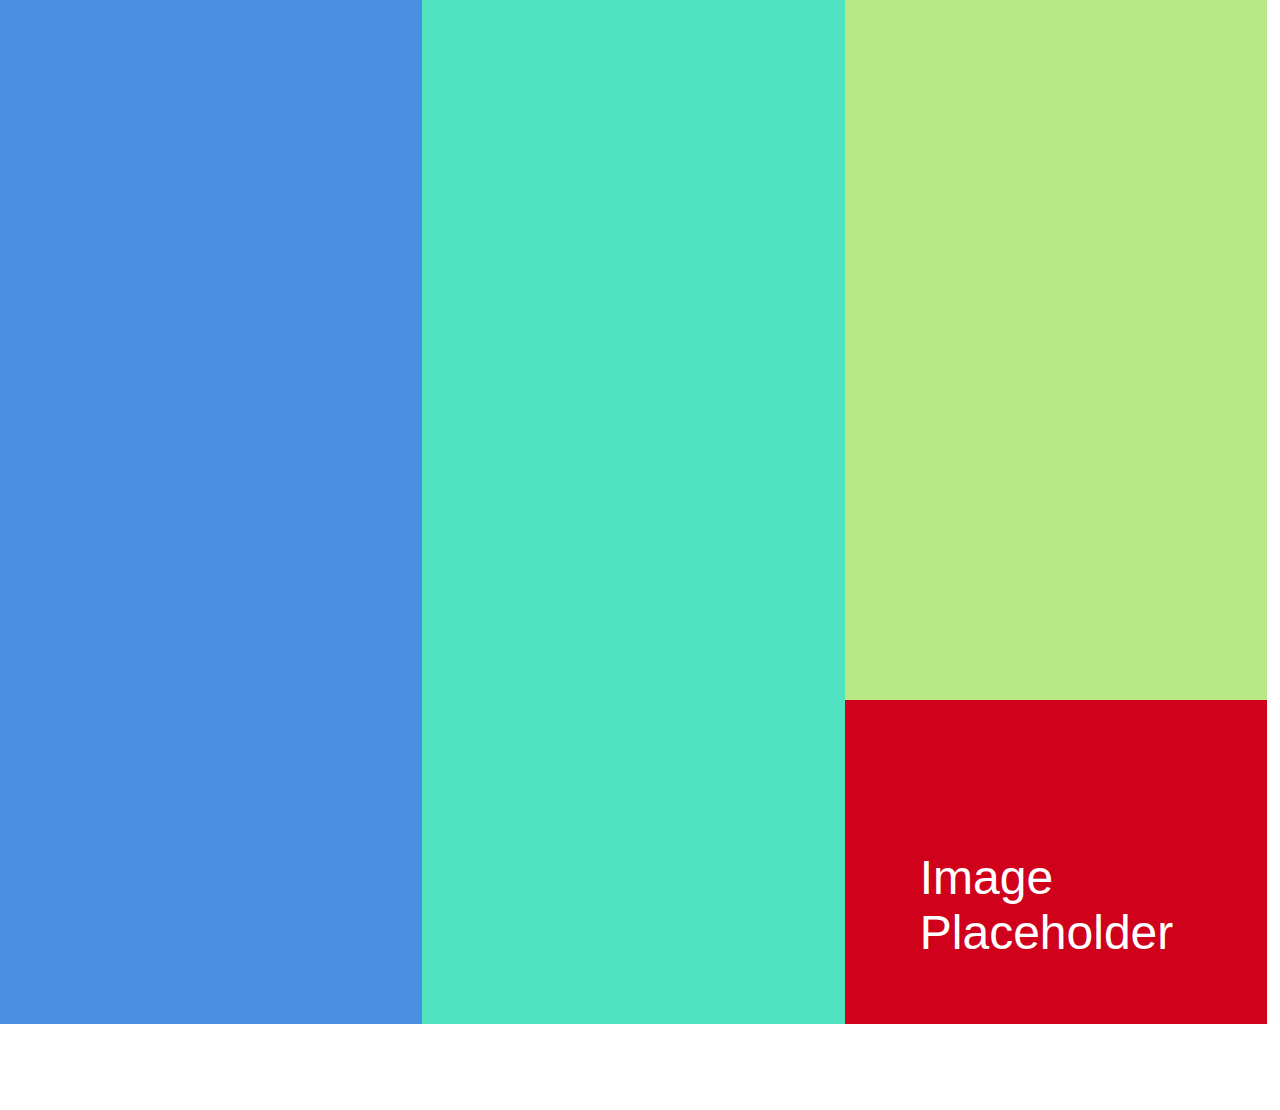
<file: second/index.html>
<!DOCTYPE html>
<html>
  <head>
    <link rel="stylesheet" type="text/css" href="style.css">
    <title>second</title>
  </head>
  <body>
    <div class="blue-box">blue</div>
    <div class="green-box">green</div>
    <div class="yellow-box">
      <div class="red-box">
        <p>Image Placeholder</p>
      </div>
    </div>
  </body>
</html>
</file>
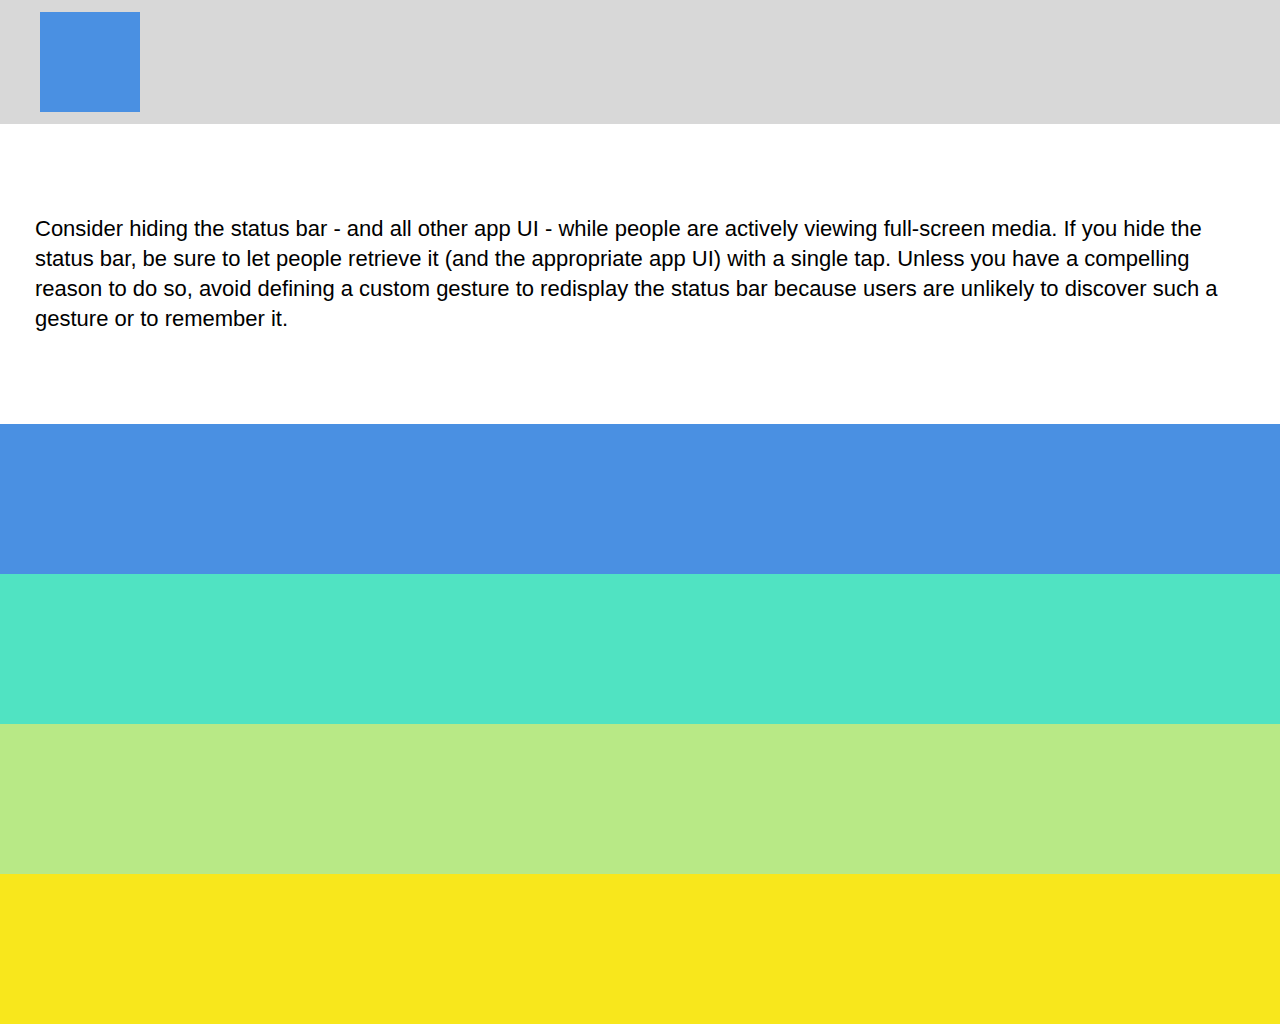
<file: third/index.html>
<!DOCTYPE html>
<html>
  <head>
    <link rel="stylesheet" type="text/css" href="style.css">
    <title>Third HTML Layout</title>
  </head>
  <body>
    <div class="header">
      <div class="blue-box"></div>
    </div>
    <div class="white-box">
      <p>Consider hiding the status bar - and all other app UI -
        while people are actively viewing full-screen media. If you hide the status bar, be sure to let people retrieve it (and the appropriate app UI) with a single tap. Unless you have a compelling reason to do so, avoid defining a custom gesture to redisplay the status bar because users are unlikely to discover such a gesture or to remember it.</p>
    </div>
    <div class="bar1"></div>
    <div class="bar2"></div>
    <div class="bar3"></div>
    <div class="bar4"></div>
  </body>
</html>
</file>
<file: second/style.css>
body {
  height: 1024px;
  width: 100%;
  margin: auto;
}

.blue-box {
  width: 33%;
  height: 1024px;
  background-color: #4a90e2;
  float:left;
  text-indent: -99999px;
}

.green-box {
  width: 33%;
  height: 1024px;
  background-color: #50e3c2;
  float: left;
  text-indent: -99999px;
}

.yellow-box {
  width: 33%;
  height: 1024px;
  background-color: #b8e986;
  float: left;
  /*text-indent: -99999px;*/
}

.red-box {
  width: 100%;
  height: 324px;
  background-color: #d0021b;
  float: right;
  margin-top: 700px;
}

.group {
  display: inline-block;
  width: 33%;
  height: 1024px;
  float: right;
}

p {
  font-family: sans-serif;
  color: white;
  margin: auto;
  padding: 150px 70px 150px 75px;
  font-size: 48px;
}
</file>
<file: third/style.css>
body {
  height: 1024px;
  width: 100%;
  padding: 0px;
  margin: auto;
}

.header {
  width: 100%;
  height: 124px;
  background-color: #d8d8d8;
}

.blue-box {
  width: 100px;
  height: 100px;
  background-color: #4a90e2;
  position: relative;
  top: 12px;
  left: 40px;
}

.white-box {
  width: 100%;
  height: 300px;
  background-color: white;
}

.bar1 {
  width: 100%;
  height: 150px;
  background-color: #4a90e2;
}

.bar2 {
  width: 100%;
  height: 150px;
  background-color: #50e3c2;
}

.bar3 {
  width: 100%;
  height: 150px;
  background-color: #b8e986;
}

.bar4 {
  width: 100%;
  height: 150px;
  background-color: #f8e71c;
}

p {
  font-family: sans-serif;
  font-size: 22px;
  margin: 0px;
  padding: 90px 35px 0px 35px;
  line-height: 30px;
}
</file>
